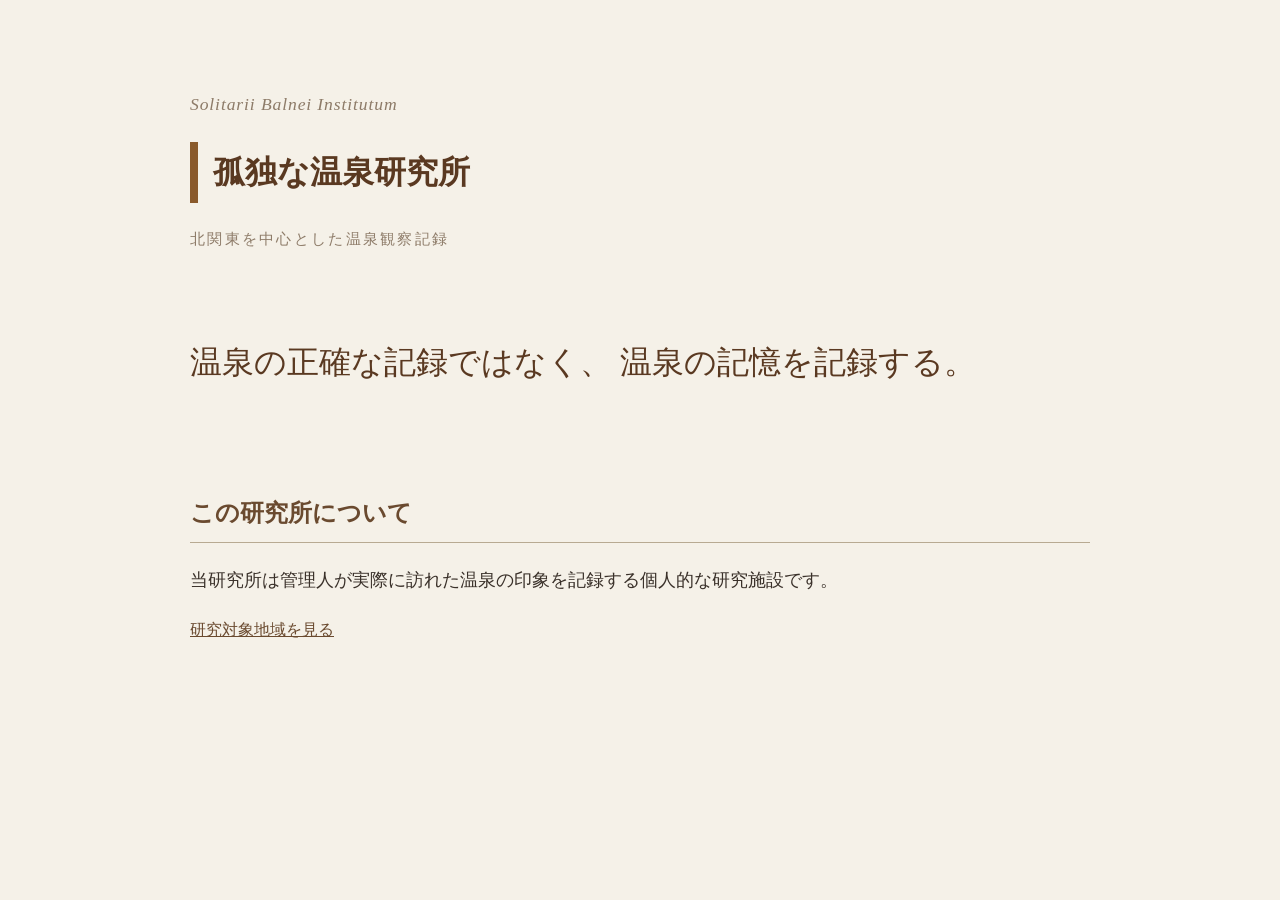
<file: docs/index.html>
<!DOCTYPE html>
<html lang="ja">
<head>
  <meta charset="UTF-8">
  <title>HW Digital Experience Lab</title>
  <link rel="stylesheet" href="./css/style.css">
</head>
<body>

    <p class="latin">
        Solitarii Balnei Institutum
    </p>

    <h1>孤独な温泉研究所</h1>
    
    <p class="subtitle">
        北関東を中心とした温泉観察記録
    </p>

    <p class="catchcopy">
        温泉の正確な記録ではなく、
        温泉の記憶を記録する。
    </p>

    <h2>この研究所について</h2>

    <p>
        当研究所は管理人が実際に訪れた温泉の印象を記録する個人的な研究施設です。
    </p>

    <a href="./area/map.html">研究対象地域を見る</a>
  
</body>
</html>
</file>
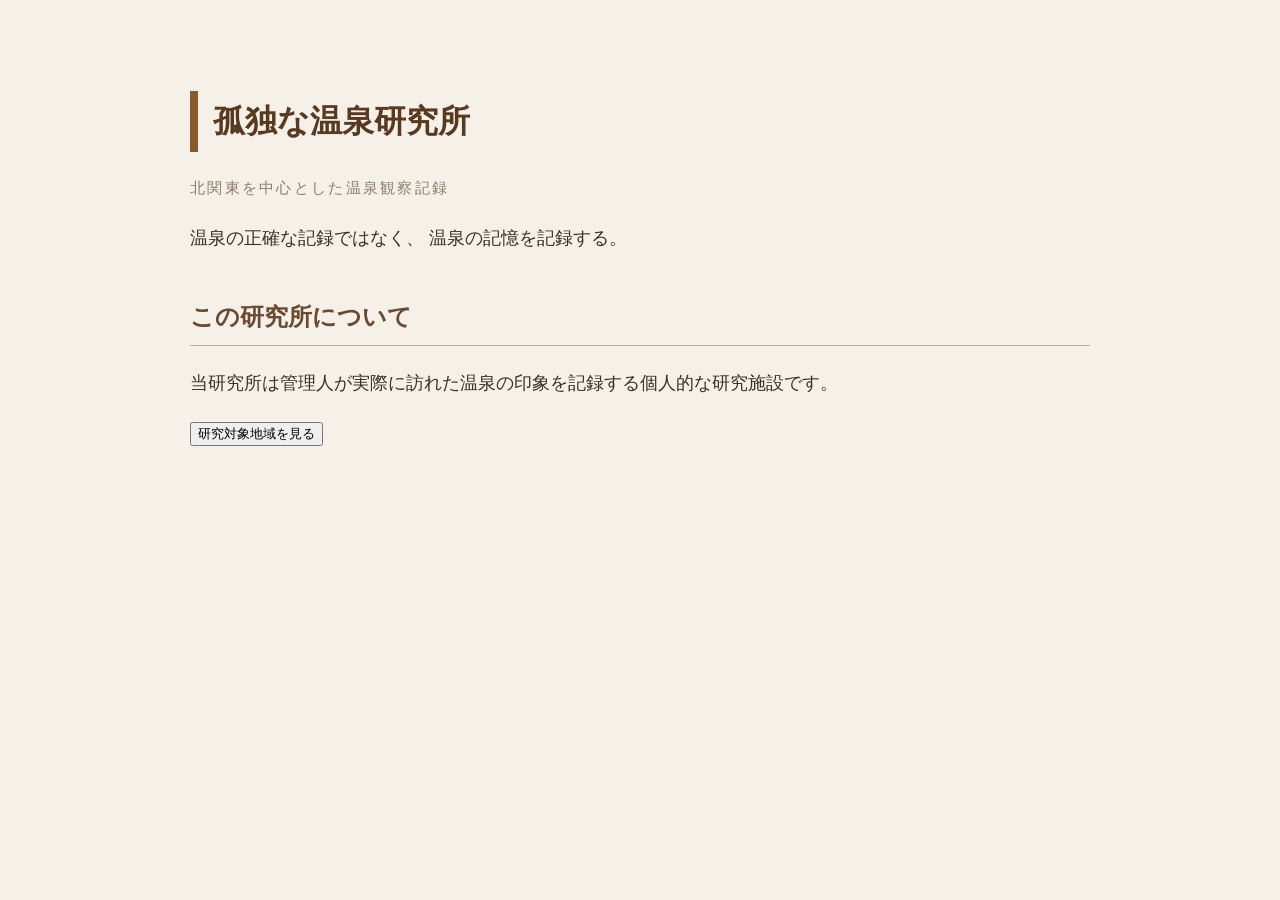
<file: docs/spa.html>
<!DOCTYPE html>
<html lang="ja">

<head>
    <meta charset="UTF-8">
    <meta name="viewport" content="width=device-width, initial-scale=1.0">

    <title>SPA test</title>
    <link rel="stylesheet" href="./css/style.css">
    <!--
    <style>

        body {
            background-color: #ececec;
            color: #66554b;
            font-family:
                "Yu Mincho",
                "Hiragino Mincho ProN",
                serif;

            padding: 40px;
        }

        h1 {
            text-align: center;
        }

        button {
            background: #7f5539;
            color: white;
            border: none;
            padding: 12px 20px;
            cursor: pointer;
            margin: 10px;
        }

        button:hover {
            background: #c86b2a;
        }

        .page {
            text-align: center;
        }

        .map-image {
            width: 500px;
            max-width: 100%;
        }

    </style>
-->
</head>

<body>

    <div id="app"></div>

    <script>

        function render(page) {

            const app = document.getElementById("app");

            if (page === "top") {

                app.innerHTML = `
                    <div class="page">

                        <h1>孤独な温泉研究所</h1>
                        
                        <p class="subtitle">
                            北関東を中心とした温泉観察記録
                        </p>
                        
                        <p>
                            温泉の正確な記録ではなく、
                            温泉の記憶を記録する。
                        </p>
                        
                       <h2>この研究所について</h2>

                        <p>
                            当研究所は管理人が実際に訪れた温泉の印象を記録する個人的な研究施設です。
                        </p>

                        <button onclick="render('map')">
                            研究対象地域を見る
                        </button>
                    </div>
                `;
            }

            if (page === "map") {

                app.innerHTML = `
                    <div class="page">
                        <h1>研究対象地域</h1>
                        
                        <ul>
                            <li><a href="#" onclick="render('tochigi')">栃木県</a></li>
                            <li><a href="#" onclick="render('gunma')" >群馬県</a></li>
                            <li><a href="#" onclick="render('yamagata')">山形県</a></li>
                        </ul>
                    </div>
                `;
            }
            if (page === "tochigi") {

                app.innerHTML = `
                    <div class="page">

                      <div class="map-container">
                      <img src="./img/tochigi.png" alt="栃木県">
                          
                            <a href="#" class="onsen nasu">
                                <span class="dot"></span>
                                <span class="label">那須温泉</span>
                            </a>
                        <br>

                        <button onclick="render('nasu')">
                            那須温泉
                        </button>

                        <br>

                        <button onclick="render('top')">
                            戻る
                        </button>

                    </div>
                `;
            }

            if (page === "gunma") {

                app.innerHTML = `
                    <div class="page">
                    <h1>群馬県</h1>
                    
                      <div class="map-container">
                      <img src="../img/gunma.png" alt="群馬県">
                          
                            <a href="#" class="onsen ikaho">
                                <span class="dot"></span>
                                <span class="label">伊香保温泉</span>
                            </a>
                    </div>

                    </div>
                `;
            }

        }

        render("top");

    </script>

</body>

</html>
</file>
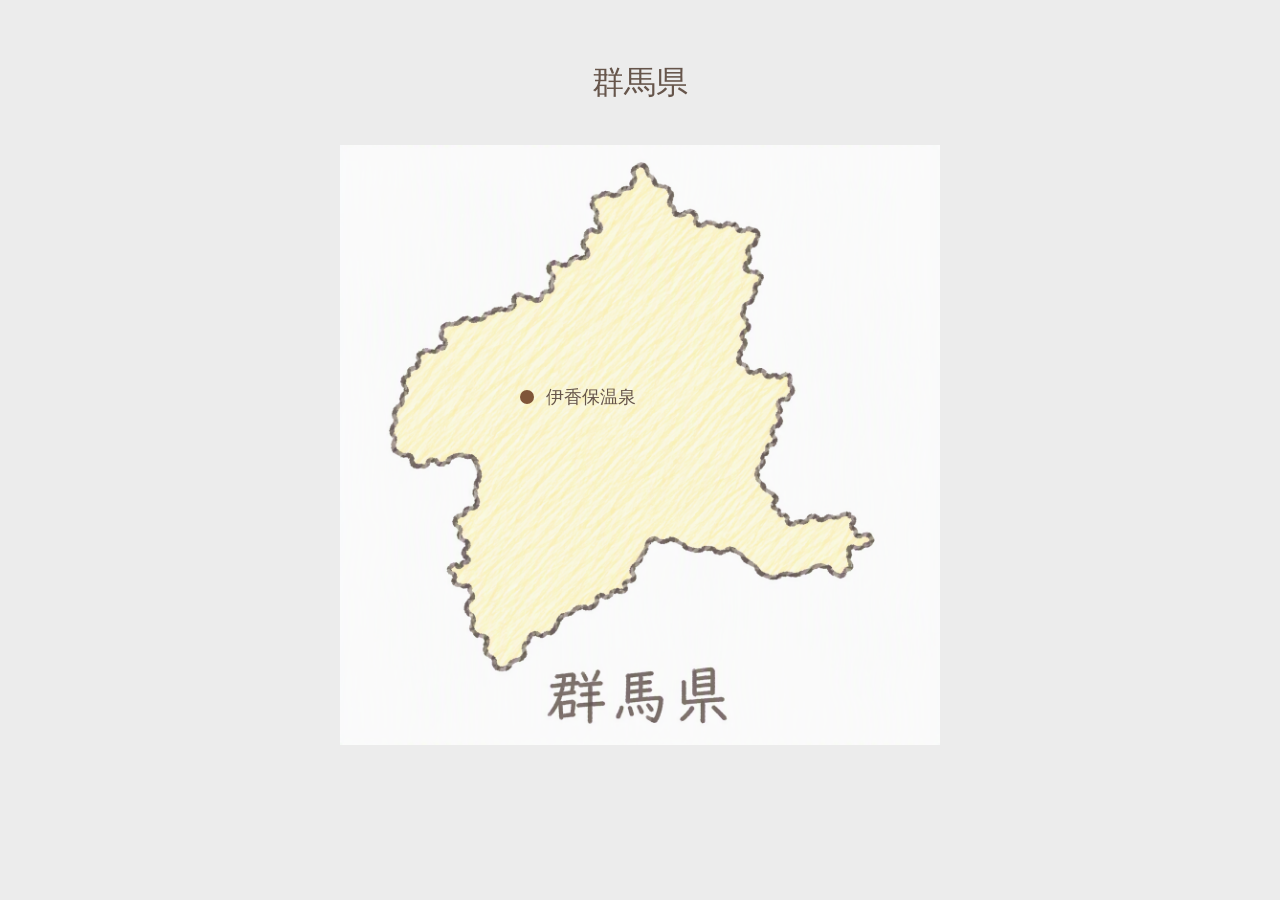
<file: docs/area/gunma.html>
<!DOCTYPE html>
<html lang="ja">
<head>
    <meta charset="UTF-8">
    <meta name="viewport" content="width=device-width, initial-scale=1.0">    
    <title>群馬県</title>
    <link rel="stylesheet" href="../css/map.css">
</head>
<body>

<h1>群馬県</h1>

  <div class="map-container">
  <img src="../img/gunma.png" alt="群馬県">
      
        <a href="#" class="onsen ikaho">
            <span class="dot"></span>
            <span class="label">伊香保温泉</span>
        </a>
</div>
</body>
</html>
</file>
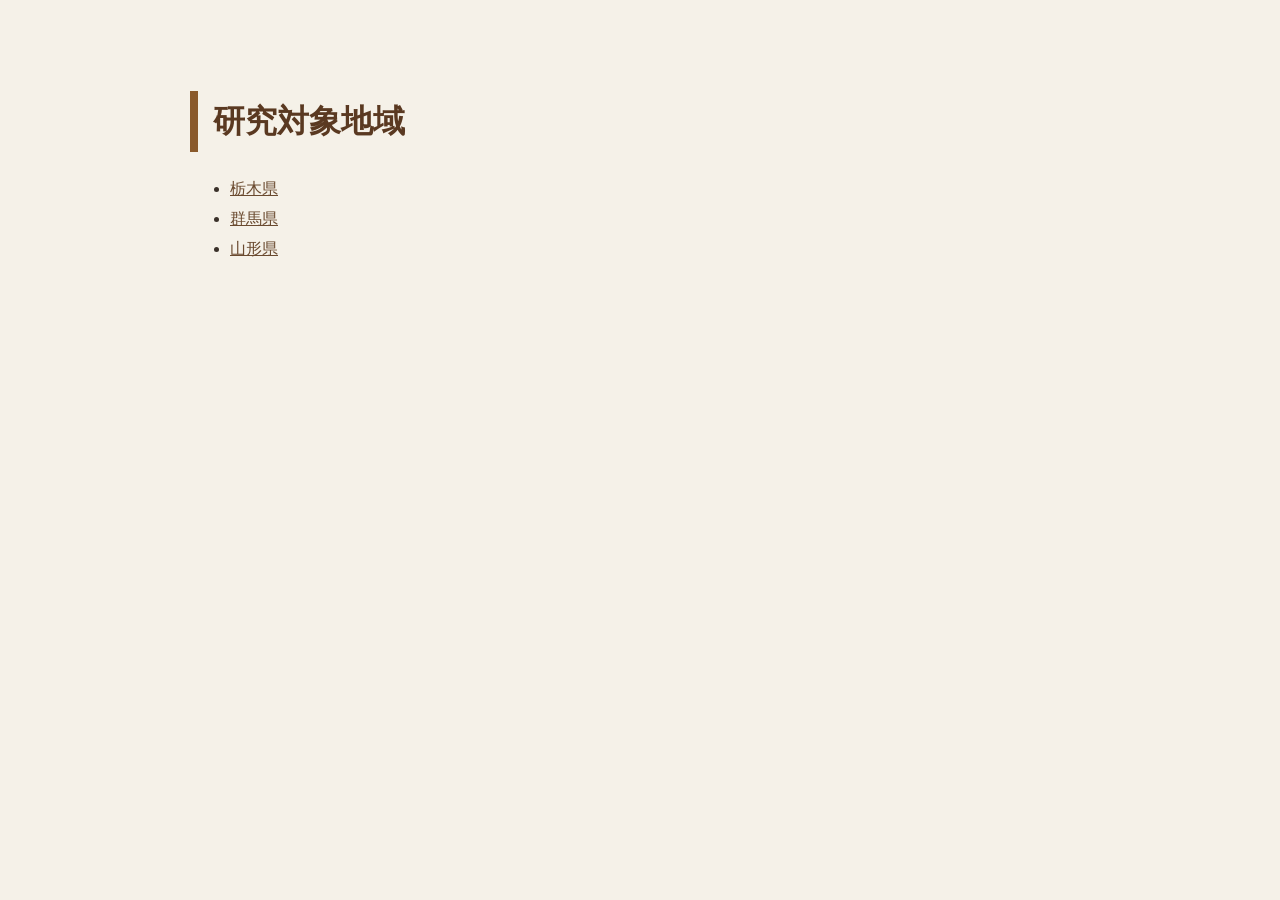
<file: docs/area/map.html>
<!DOCTYPE html>
<html lang="ja">
<head>
    <meta charset="UTF-8">
    <title>研究対象地域</title>
    <link rel="stylesheet" href="../css/style.css">
</head>
<body>

<h1>研究対象地域</h1>

<ul>
    <li><a href="./tochigi.html">栃木県</a></li>
    <li><a href="./gunma.html">群馬県</a></li>
    <li><a href="./yamagata.html">山形県</a></li>
</ul>

</body>
</html>
</file>
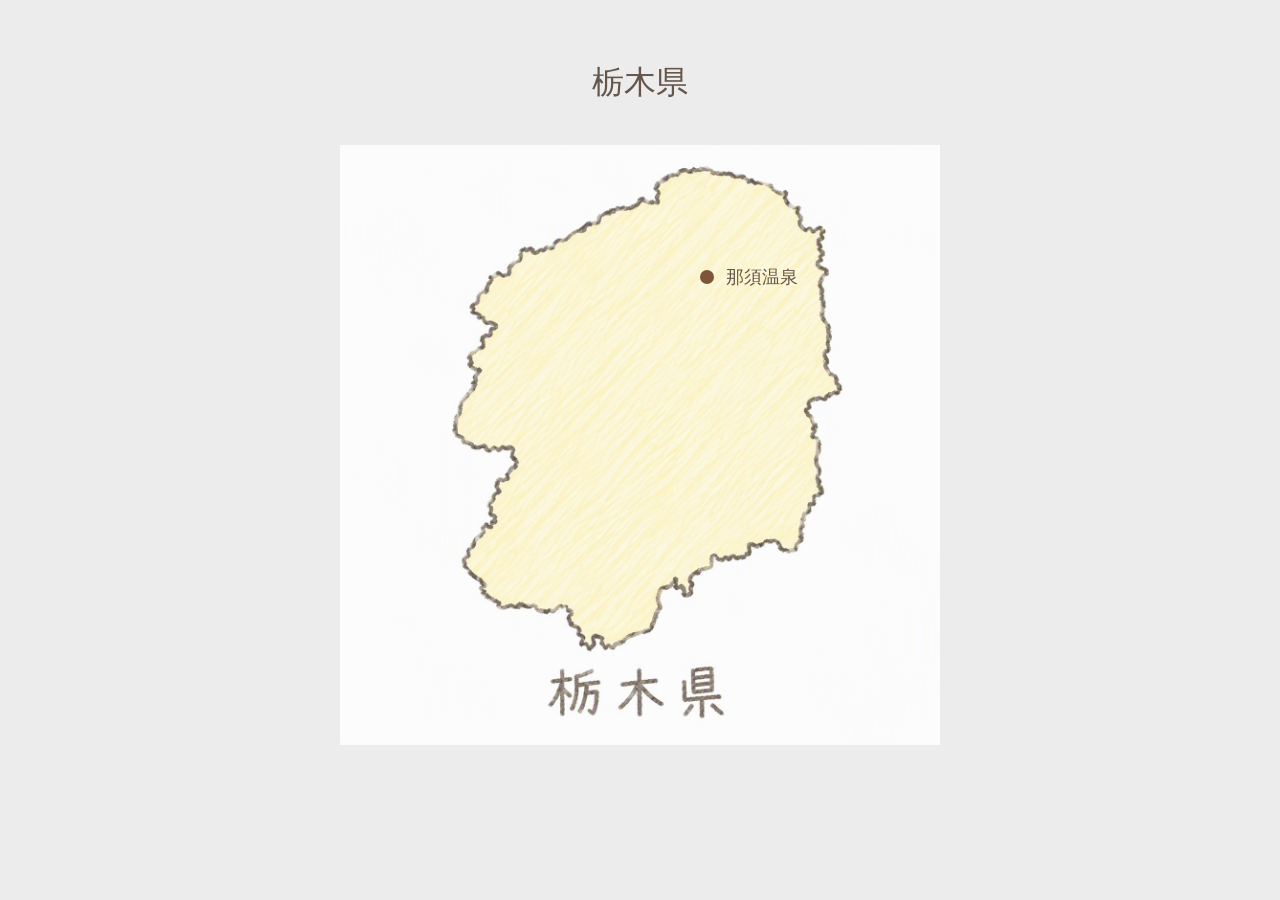
<file: docs/area/tochigi.html>
<!DOCTYPE html>
<html lang="ja">
<head>
    <meta charset="UTF-8">
    <meta name="viewport" content="width=device-width, initial-scale=1.0">    
    <title>栃木県</title>
    <link rel="stylesheet" href="../css/map.css">
</head>
<body>

<h1>栃木県</h1>

  <div class="map-container">
  <img src="../img/tochigi.png" alt="栃木県">
      
        <a href="#" class="onsen nasu">
            <span class="dot"></span>
            <span class="label">那須温泉</span>
        </a>
</div>
</body>
</html>
</file>
<file: docs/css/style.css>
body {
    background-color: #f5f1e8;
    color: #3a312a;

    max-width: 900px;
    margin: 40px auto;
    padding: 30px;

    font-family:
        "Yu Mincho",
        "Hiragino Mincho ProN",
        serif;

    line-height: 1.9;
}

h1 {
    color: #5a3921;

    border-left: 8px solid #8a5a2b;
    padding-left: 15px;
}

h2 {
    color: #6a4a2f;

    margin-top: 40px;
    border-bottom: 1px solid #b8aa92;
    padding-bottom: 5px;
}

p {
    font-size: 18px;
}

a {
    color: #6a4a2f;
}

a:hover {
    color: #a15d2b;
}
.latin {
    font-size: 1.1rem;
    color: #8d7b68;
    font-style: italic;
    letter-spacing: 0.05em;
}
.catchcopy {
    font-size: 2rem;
    color: #5a3921;
    line-height: 1.8;
    margin-top: 80px;
    margin-bottom: 100px;
}
.subtitle {
    font-size: 0.95rem;
    color: #8d7b68;
    letter-spacing: 0.15em;
}
</file>
<file: docs/css/map.css>
/* 背景 */
body {
    margin: 0;
    padding: 40px;
    background-color: #ececec;
    color: #66554b;
    font-family:
        "Yu Mincho",
        "Hiragino Mincho ProN",
        serif;
}

/* タイトル */
h1 {
    text-align: center;
    font-weight: normal;
    margin-bottom: 40px;
}

/* 地図エリア */
.map-container {
    position: relative;
    width: 600px;
    margin: 0 auto;
}

/* 地図 */
.map-container img {
    width: 100%;
    display: block;
}

/* 温泉共通 */
.onsen {
    position: absolute;
    text-decoration: none;
    color: #66554b;
}

/* ● */
.dot {
    display: inline-block;
    width: 14px;
    height: 14px;
    border-radius: 50%;
    background-color: #7f5539;
    vertical-align: middle;
}

/* ラベル */
.label {
    margin-left: 8px;
    font-size: 18px;
    vertical-align: middle;
    color: #66554b;
    transition: all 0.3s ease;  
}

/* 那須温泉 */
.nasu {
    top: 20%;
    left: 60%;
}

/* 伊香保温泉 */
.ikaho {
    top: 40%;
    left: 30%;
}

/* ホバー */
.onsen:hover .dot {
    width: auto;
    height: auto;
    background: none;
}

.onsen:hover .label {
   color: #e67e22;
   font-size: 22px;
}

/* ♨を表示 */
.onsen:hover .dot::before {
    content: "♨";
    color: #e67e22;
    font-size: 24px;
    line-height: 1;
}
</file>
